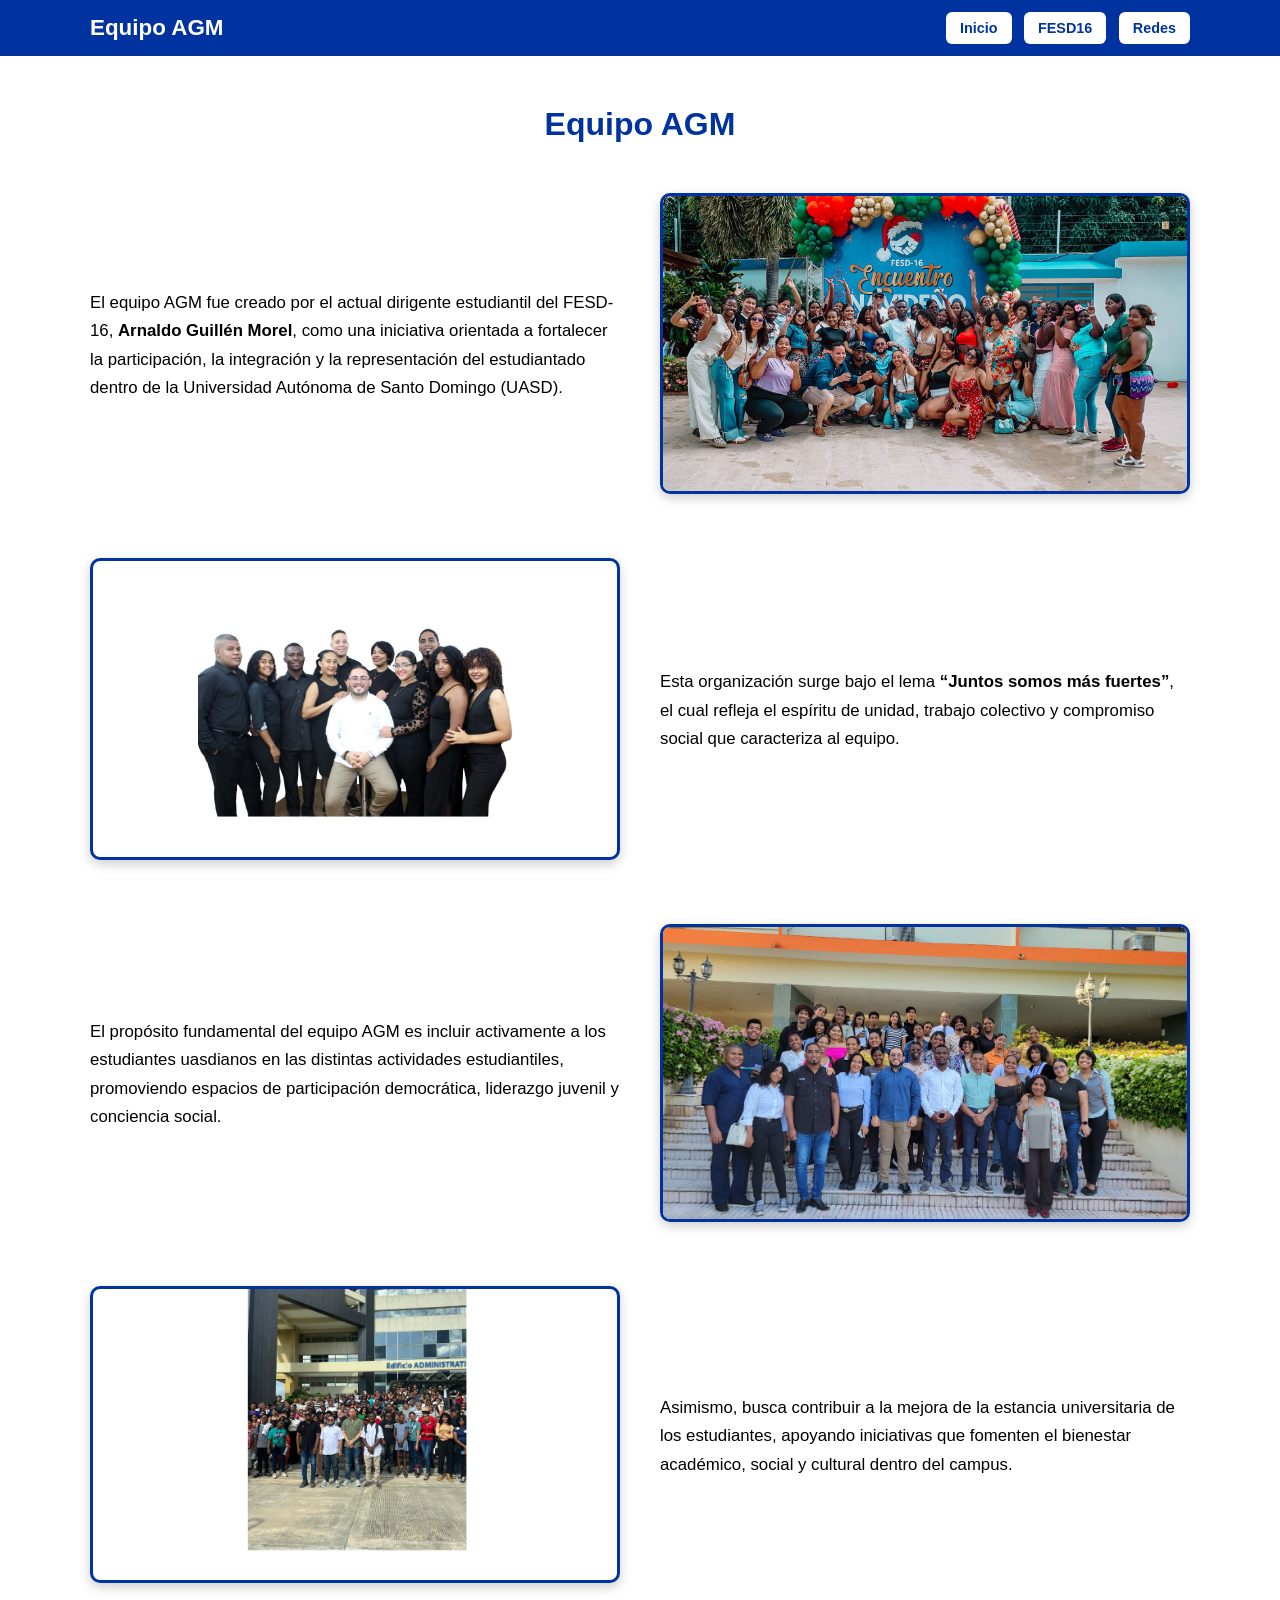
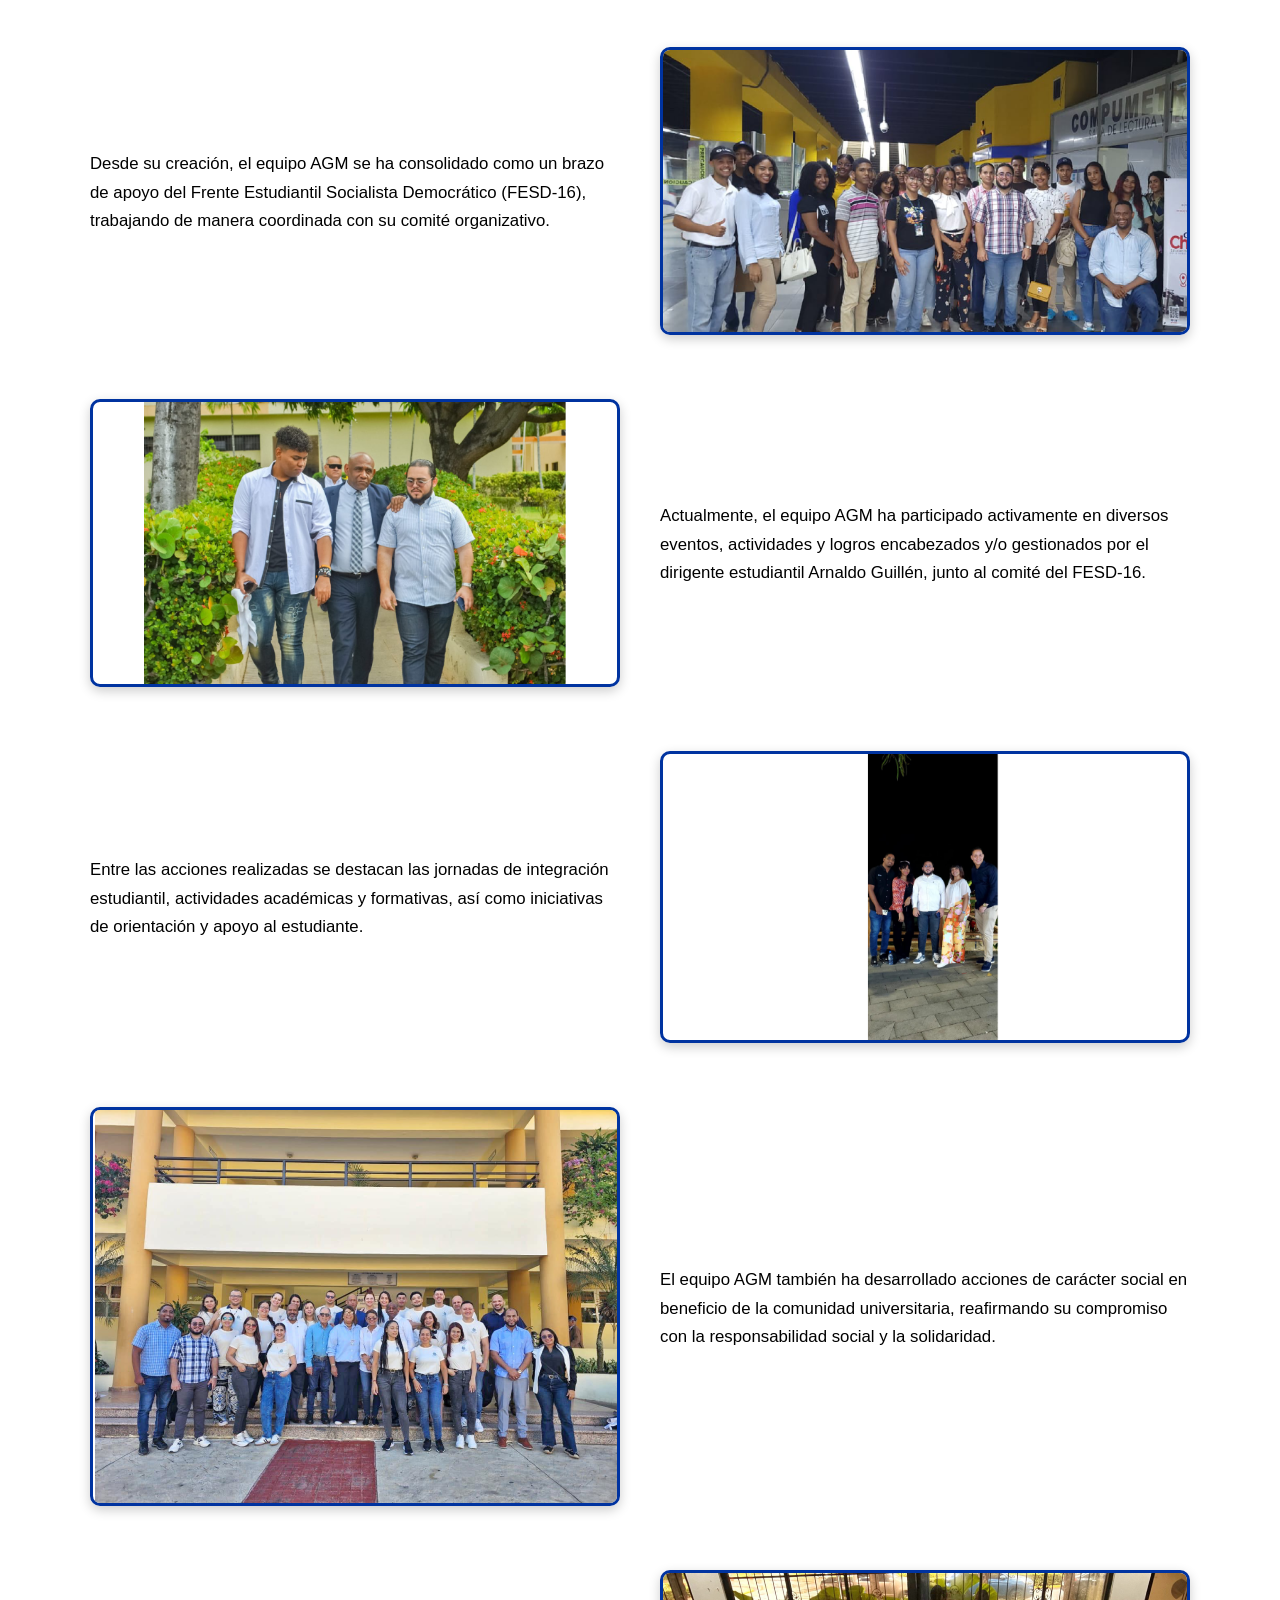
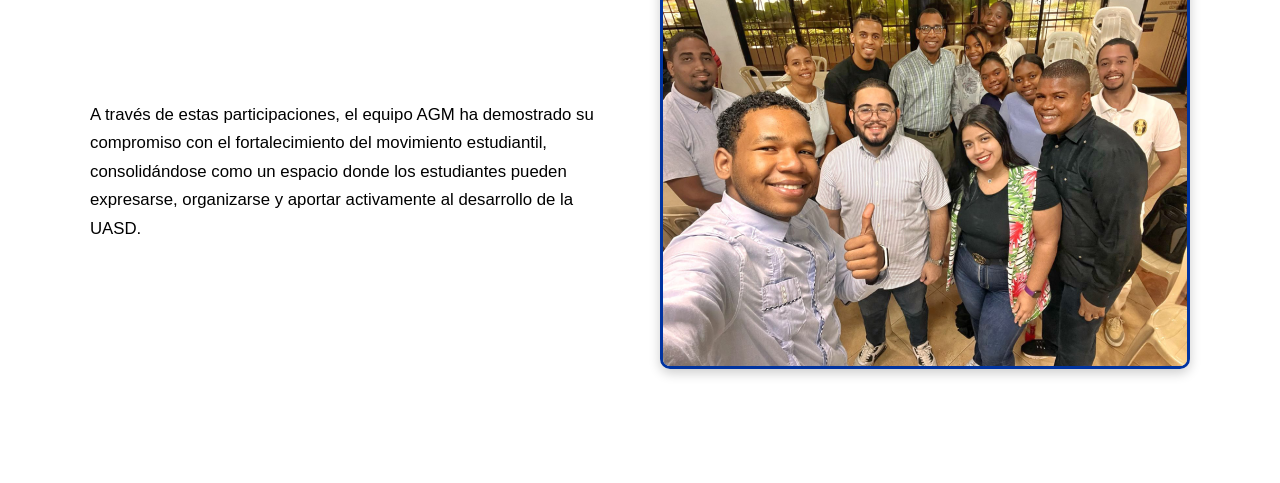
<file: agm.html>
<!DOCTYPE html>
<html lang="es">
<head>
  <meta charset="UTF-8">
  <title>Equipo AGM | FESD-16</title>
  <meta name="viewport" content="width=device-width, initial-scale=1.0">

  <style>
 
    * {
      margin: 0;
      padding: 0;
      box-sizing: border-box;
    }

    body {
      font-family: Arial, Helvetica, sans-serif;
      background-color: #ffffff;
      color: #000000;
    }

    .top-bar {
      background-color: #0033a0;
      padding: 15px 20px;
    }

    .header-content {
      max-width: 1100px;
      margin: 0 auto;
      display: flex;
      justify-content: space-between;
      align-items: center;
    }

    .site-title {
      color: #ffffff;
      font-size: 1.4rem;
      font-weight: bold;
    }

    .nav-buttons a {
      background-color: #ffffff;
      color: #0033a0;
      text-decoration: none;
      padding: 8px 14px;
      margin-left: 8px;
      border-radius: 6px;
      font-weight: bold;
      font-size: 0.9rem;
    }

    .main-content {
      padding: 50px 20px;
    }

    .agm-section {
      max-width: 1100px;
      margin: 0 auto; 
    }

    .agm-section h2 {
      text-align: center;
      color: #0033a0;
      font-size: 2rem;
      margin-bottom: 50px;
    }

    .agm-block {
      display: flex;
      align-items: center;
      gap: 40px;
      margin-bottom: 60px;
    }

    .agm-block.reverse {
      flex-direction: row-reverse;
    }

    .agm-text,
    .agm-image {
      flex: 1;
    }

    .agm-text p {
      font-size: 1.05rem;
      line-height: 1.7;
    }

    .agm-image img {
      width: 100%;
      border-radius: 10px;
      border: 3px solid #0033a0;
      box-shadow: 0 4px 12px rgba(0,0,0,0.2);
    }

    @media (max-width: 768px) {
      .header-content {
        flex-direction: column;
        gap: 10px;
        text-align: center;
      }

      .agm-block,
      .agm-block.reverse {
        flex-direction: column;
        text-align: center;
      }
    }
  </style>
</head>

<body>

<header class="top-bar">
  <div class="header-content">
    <div class="site-title">Equipo AGM</div>

    <nav class="nav-buttons">
      <a href="index.html">Inicio</a>
      <a href="fesd.html">FESD16</a>
      <a href="redes.html">Redes</a>
    </nav>
  </div>
</header>

<main class="main-content">
  <section class="agm-section">

    <h2>Equipo AGM</h2>

    <div class="agm-block">
      <div class="agm-text">
        <p>
          El equipo AGM fue creado por el actual dirigente estudiantil del FESD-16,
          <strong>Arnaldo Guillén Morel</strong>, como una iniciativa orientada a fortalecer
          la participación, la integración y la representación del estudiantado dentro
          de la Universidad Autónoma de Santo Domingo (UASD).
        </p>
      </div>
      <div class="agm-image">
        <img src="assets/agm1.png" alt="Equipo AGM">
      </div>
    </div>

    <div class="agm-block reverse">
      <div class="agm-text">
        <p>
          Esta organización surge bajo el lema <strong>“Juntos somos más fuertes”</strong>,
          el cual refleja el espíritu de unidad, trabajo colectivo y compromiso social
          que caracteriza al equipo.
        </p>
      </div>
      <div class="agm-image">
        <img src="assets/agm2.png" alt="Lema AGM">
      </div>
    </div>

    <div class="agm-block">
      <div class="agm-text">
        <p>
          El propósito fundamental del equipo AGM es incluir activamente a los estudiantes
          uasdianos en las distintas actividades estudiantiles, promoviendo espacios de
          participación democrática, liderazgo juvenil y conciencia social.
        </p>
      </div>
      <div class="agm-image">
        <img src="assets/agm3.png" alt="Participación estudiantil">
      </div>
    </div>

    <div class="agm-block reverse">
      <div class="agm-text">
        <p>
          Asimismo, busca contribuir a la mejora de la estancia universitaria de los
          estudiantes, apoyando iniciativas que fomenten el bienestar académico, social
          y cultural dentro del campus.
        </p>
      </div>
      <div class="agm-image">
        <img src="assets/agm4.png" alt="Bienestar universitario">
      </div>
    </div>

    <div class="agm-block">
      <div class="agm-text">
        <p>
          Desde su creación, el equipo AGM se ha consolidado como un brazo de apoyo del
          Frente Estudiantil Socialista Democrático (FESD-16), trabajando de manera
          coordinada con su comité organizativo.
        </p>
      </div>
      <div class="agm-image">
        <img src="assets/agm5.png" alt="AGM y FESD-16">
      </div>
    </div>

    <div class="agm-block reverse">
      <div class="agm-text">
        <p>
          Actualmente, el equipo AGM ha participado activamente en diversos eventos,
          actividades y logros encabezados y/o gestionados por el dirigente estudiantil
          Arnaldo Guillén, junto al comité del FESD-16.
        </p>
      </div>
      <div class="agm-image">
        <img src="assets/agm6.png" alt="Eventos AGM">
      </div>
    </div>

    <div class="agm-block">
      <div class="agm-text">
        <p>
          Entre las acciones realizadas se destacan las jornadas de integración
          estudiantil, actividades académicas y formativas, así como iniciativas de
          orientación y apoyo al estudiante.
        </p>
      </div>
      <div class="agm-image">
        <img src="assets/agm7.png" alt="Actividades académicas">
      </div>
    </div>

    <div class="agm-block reverse">
      <div class="agm-text">
        <p>
          El equipo AGM también ha desarrollado acciones de carácter social en beneficio
          de la comunidad universitaria, reafirmando su compromiso con la responsabilidad
          social y la solidaridad.
        </p>
      </div>
      <div class="agm-image">
        <img src="assets/agm8.png" alt="Acciones sociales">
      </div>
    </div>

    <div class="agm-block">
      <div class="agm-text">
        <p>
          A través de estas participaciones, el equipo AGM ha demostrado su compromiso
          con el fortalecimiento del movimiento estudiantil, consolidándose como un
          espacio donde los estudiantes pueden expresarse, organizarse y aportar
          activamente al desarrollo de la UASD.
        </p>
      </div>
      <div class="agm-image">
        <img src="assets/agm9.png" alt="Comunidad AGM">
      </div>
    </div>

  </section>
</main>

</body>
</html>
</file>
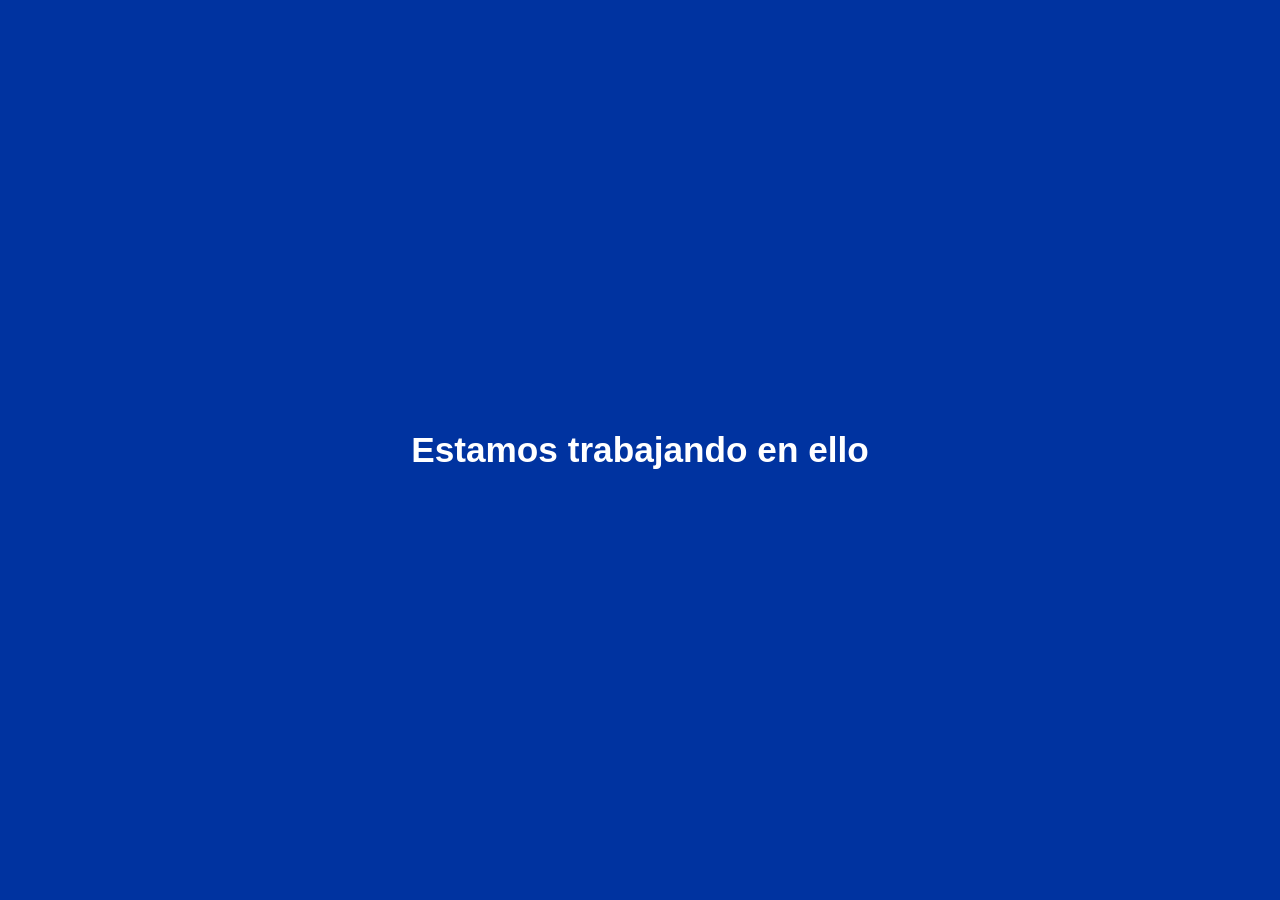
<file: fesd.html>
<!DOCTYPE html>
<html lang="es">
<head>
  <meta charset="UTF-8">
  <title>FESD-16 | En construcción</title>
  <meta name="viewport" content="width=device-width, initial-scale=1.0">

  <style>
  
    * {
      margin: 0;
      padding: 0;
      box-sizing: border-box;
    }

    body {
      width: 100vw;
      height: 100vh;
      font-family: Arial, Helvetica, sans-serif;
    }

    .working-screen {
      width: 100%;
      height: 100%;
      background-color: #0033a0;
      display: flex;
      justify-content: center;
      align-items: center;
      text-align: center;
    }

    .working-screen h1 {
      color: #ffffff;
      font-size: 2.2rem;
      font-weight: 600;
      padding: 20px;
    }

    @media (max-width: 600px) {
      .working-screen h1 {
        font-size: 1.6rem;
      }
    }
  </style>
</head>
<body>

  <div class="working-screen">
    <h1>Estamos trabajando en ello</h1>
  </div>

</body>
</html>
</file>
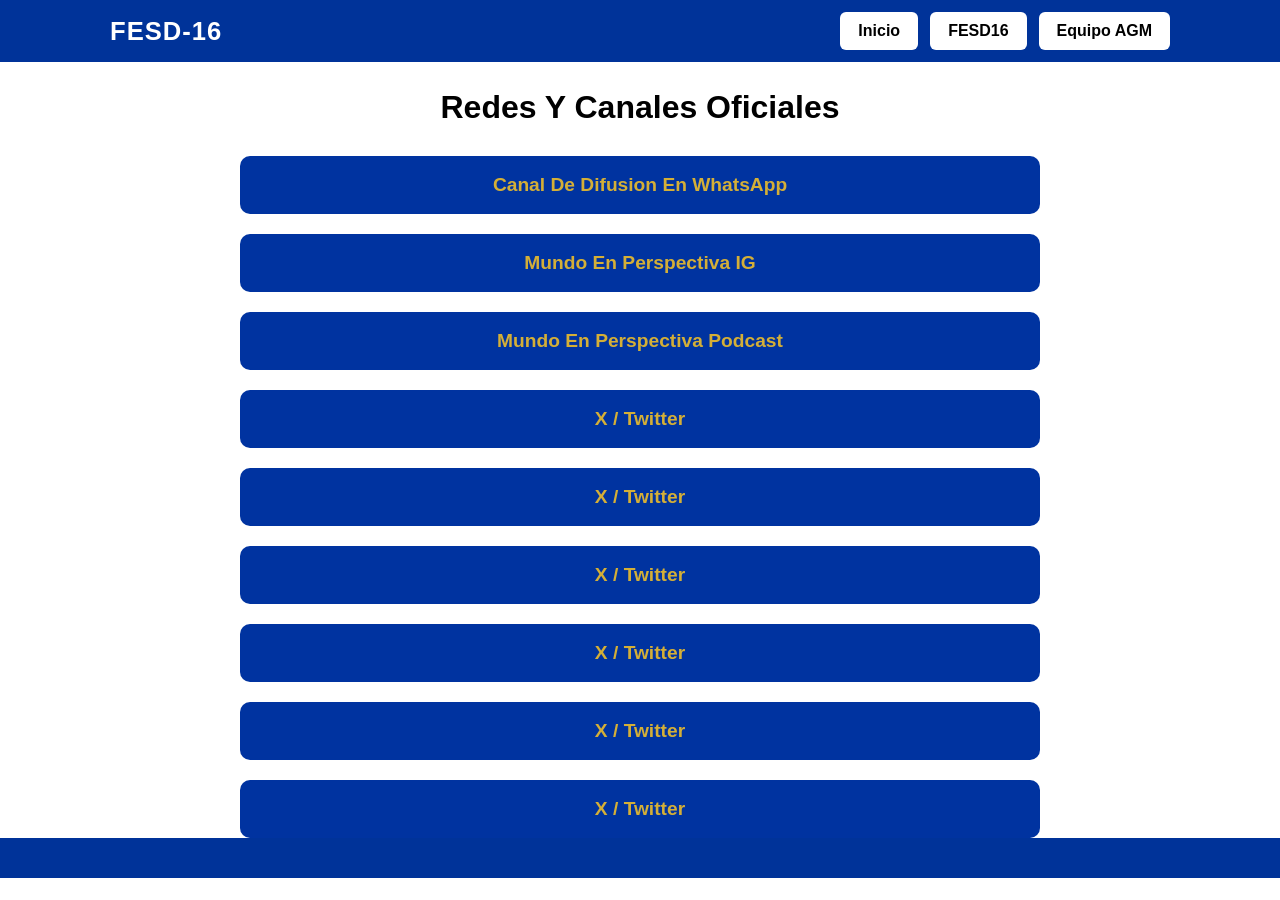
<file: redes.html>
<!DOCTYPE html>
<html lang="es">
<head>
  <meta charset="UTF-8">
  <title>Redes Sociales | FESD-16</title>
  <meta name="viewport" content="width=device-width, initial-scale=1.0">
  <link rel="stylesheet" href="styles.css">
</head>
<body>

<header class="top-bar">
  <div class="header-content">
    <div class="site-title">FESD-16 </div>

    <nav class="nav-buttons">
      <a href="index.html" class="btn">Inicio</a>
      <a href="fesd.html" class="btn">FESD16</a>
      <a href="agm.html" class="btn">Equipo AGM</a>
    </nav>
  </div>
</header>

<main class="main-content">
  <section class="redes-section">
    <h2>Redes Y Canales Oficiales</h2>

    <div class="redes-buttons">
      <a href="https://whatsapp.com/channel/0029VaAdiLJ6LwHmVpFzHQ2U" target="_blank" class="red-btn">
        Canal De Difusion En WhatsApp
      </a>

      <a href="https://www.instagram.com/mundoenperspectiva_rd/" target="_blank" class="red-btn">
      Mundo En Perspectiva IG
      </a>

      <a href="https://www.youtube.com/@MEPP_RD" target="_blank" class="red-btn">
          Mundo En Perspectiva Podcast
      </a>

  <a href="https://x.com" target="_blank" class="red-btn">
        X / Twitter
      </a>

        <a href="https://x.com" target="_blank" class="red-btn">
        X / Twitter
      </a>

<a href="https://x.com" target="_blank" class="red-btn">
        X / Twitter
      </a>
      
    <a href="https://x.com" target="_blank" class="red-btn">
        X / Twitter
      </a>

<a href="https://x.com" target="_blank" class="red-btn">
        X / Twitter
      </a>

<a href="https://x.com" target="_blank" class="red-btn">
        X / Twitter
      </a>
      
    </div>
  </section>
</main>

<footer class="footer">
</footer>

</body>
</html>
</file>
<file: styles.css>
* {
  box-sizing: border-box;
}

body {
  margin: 0;
  font-family: Arial, Helvetica, sans-serif;
  background: #ffffff;
  color: #000000;
}

.top-bar {
  background: #003399; 
  padding: 12px 0;
}

.header-content {
  max-width: 1100px;
  margin: auto;
  padding: 0 20px;
  display: flex;
  align-items: center;
  justify-content: space-between;
}

.site-title {
  font-size: 1.6rem;
  font-weight: bold;
  color: white;
  letter-spacing: 1px;
}


.nav-buttons {
  display: flex;
  gap: 12px;
}

.btn {
  background: #ffffff;
  color: #000000;
  padding: 10px 18px;
  text-decoration: none;
  border-radius: 6px;
  font-weight: bold;
}

.container {
  max-width: 1100px;
  margin: auto;
  padding: 30px 20px;
}

.news h2,
.comments h2 {
  font-size: 1.6rem;
  border-left: 6px solid #003399;
  padding-left: 12px;
}

.news-grid {
  display: grid;
  grid-template-columns: repeat(3, 1fr);
  gap: 20px;
  margin-top: 20px;
}

.news-card {
  border: 2px solid #003399;
  border-radius: 10px;
  padding: 18px;
  background: #ffffff;
}

.news-card h3 {
  margin-top: 0;
}

.comments textarea {
  width: 100%;
  height: 90px;
  margin-top: 15px;
  padding: 10px;
}

.comments button {
  margin-top: 10px;
  padding: 10px 20px;
  background: #003399;
  color: white;
  border: none;
  border-radius: 8px;
}

.footer {
  background: #003399;
  text-align: center;
  padding: 20px;
}

.social-btn {
  background: white;
  color: black;
  padding: 12px 22px;
  border-radius: 15px;
  text-decoration: none;
  font-weight: bold;
}

@media (max-width: 900px) {
  .header-content {
    flex-direction: column;
    gap: 10px;
  }

  .news-grid {
    grid-template-columns: 1fr;
  }
}


.redes-section {
  max-width: 800px;
  margin: 0 auto;
  text-align: center;
}

.redes-section h2 {
  font-size: 2rem;
  margin-bottom: 30px;
  color: #000;
}

.redes-buttons {
  display: flex;
  flex-direction: column;
  gap: 20px;
}

.red-btn {
  background-color: #0033a0; 
  color: #d4af37; 
  padding: 18px;
  border-radius: 10px;
  text-decoration: none;
  font-size: 1.2rem;
  font-weight: bold;
  transition: transform 0.2s ease, box-shadow 0.2s ease;
}

.red-btn:hover {
  transform: translateY(-4px);
  box-shadow: 0 6px 15px rgba(0,0,0,0.25);
}

@media (max-width: 480px) {
  .red-btn {
    font-size: 1.1rem;
    padding: 16px;
  }
}

.agm-image img {
  max-width: 100%;
  border-radius: 10px;
  border: 3px solid #0033a0;
  box-shadow: 0 4px 12px rgba(0,0,0,0.2);
}
</file>
